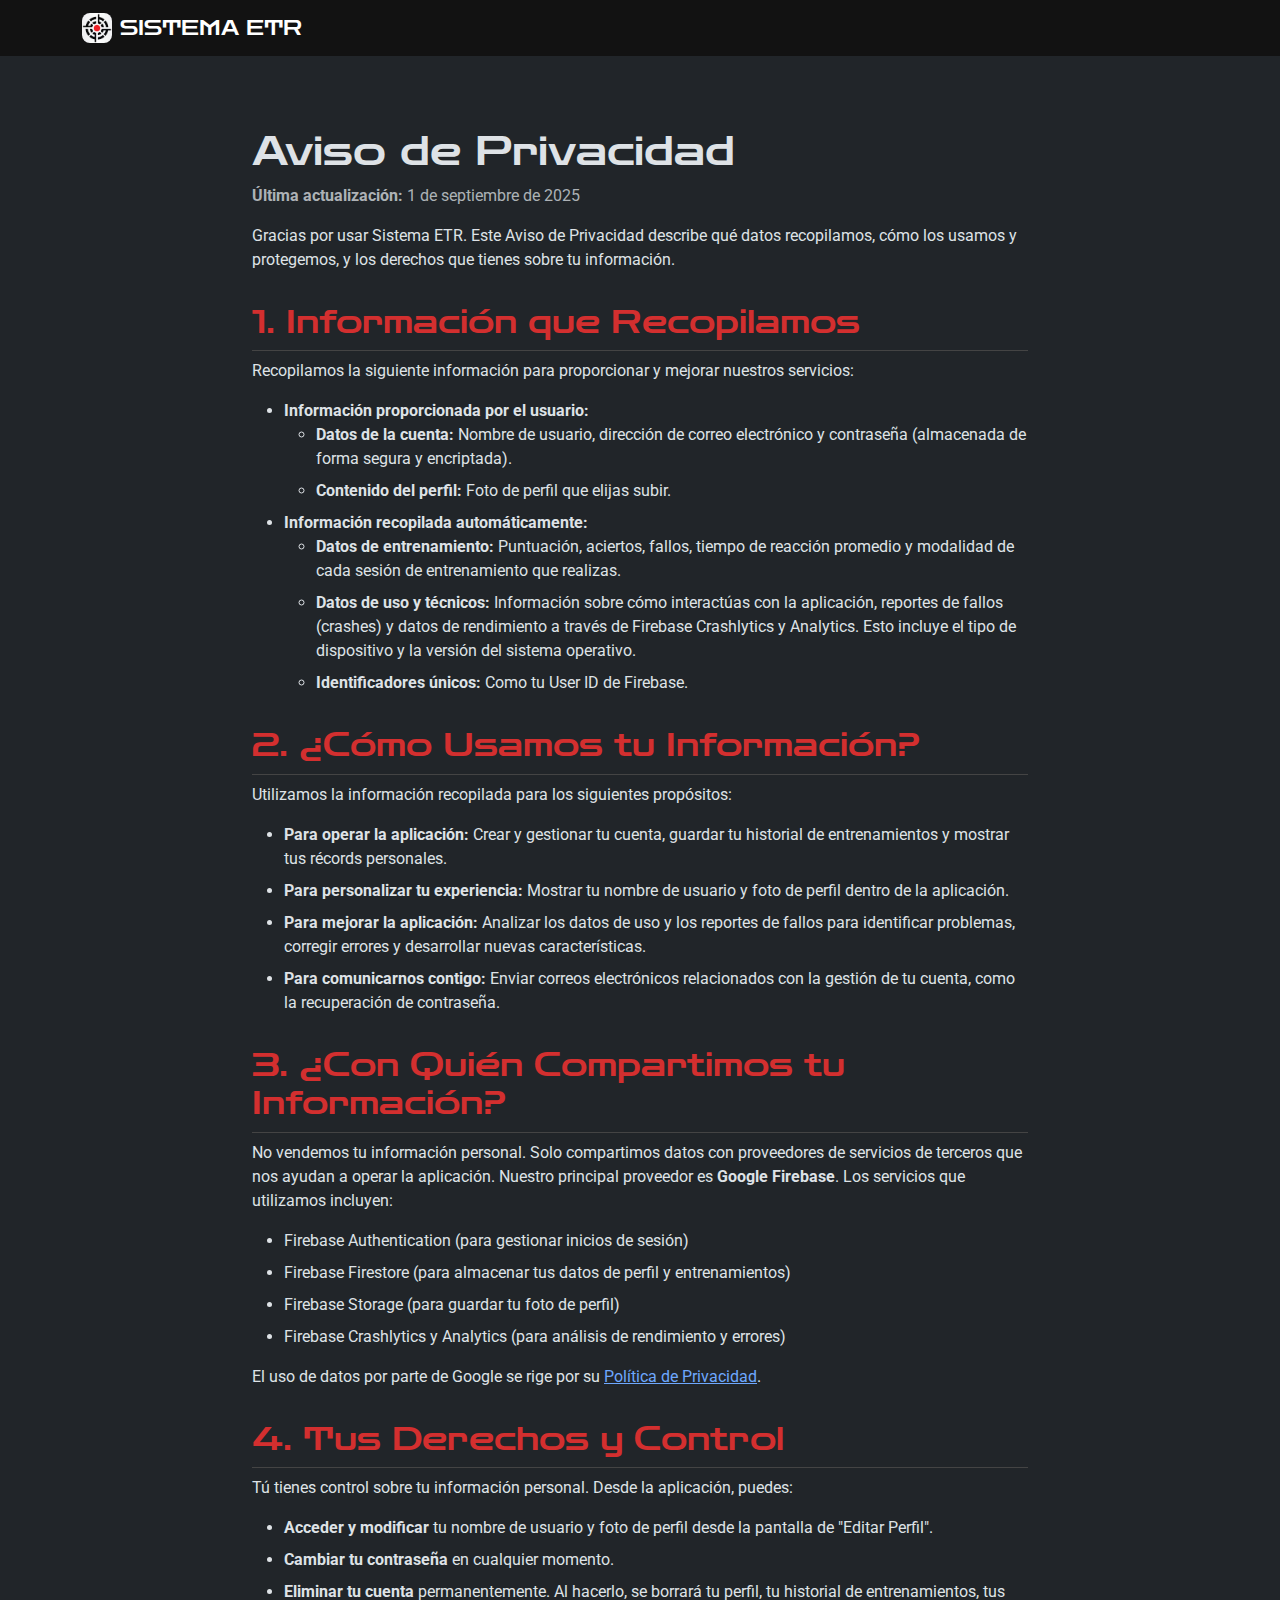
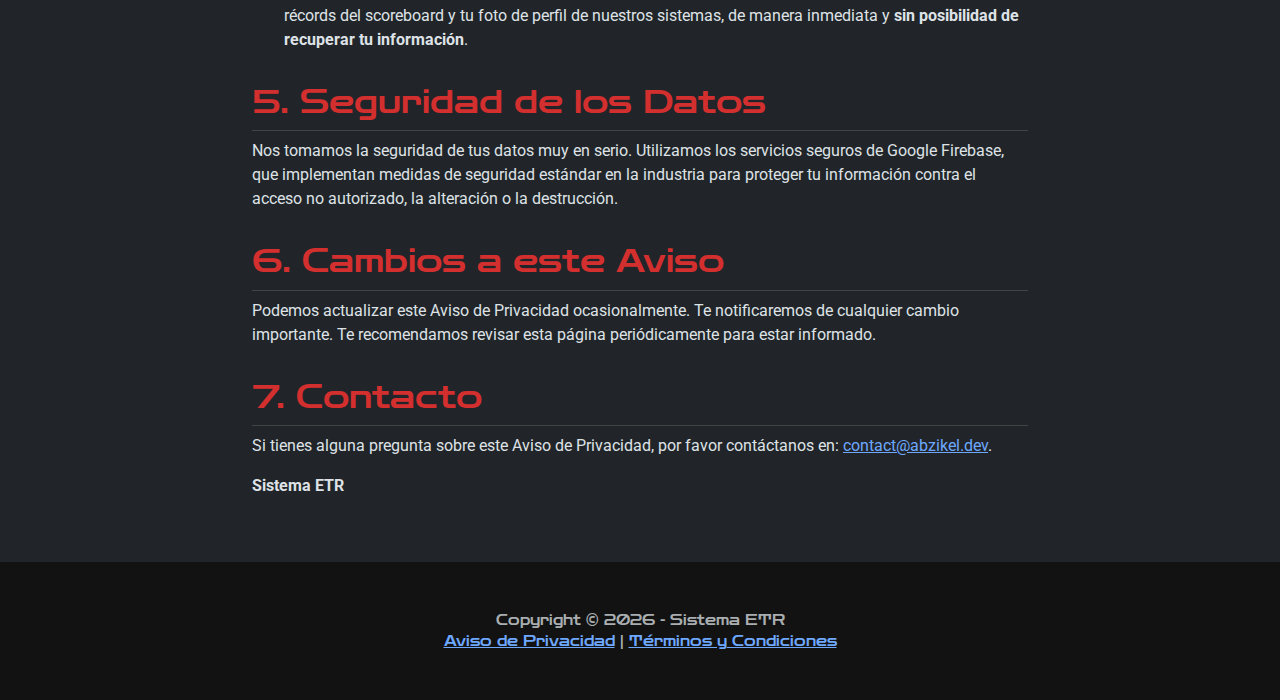
<file: privacy.html>
<!DOCTYPE html>
<html lang="es" data-bs-theme="dark">

<head>
    <meta charset="UTF-8">
    <meta name="viewport" content="width=device-width, initial-scale=1.0">
    <title>Aviso de Privacidad - Sistema ETR</title>
    <link href="https://cdn.jsdelivr.net/npm/bootstrap@5.3.3/dist/css/bootstrap.min.css" rel="stylesheet">
    <link rel="stylesheet" href="assets/css/styles.css">
    <!-- Favicon -->
    <link rel="icon" type="image/png" href="favicon/favicon-96x96.png" sizes="96x96" />
    <link rel="icon" type="image/svg+xml" href="favicon/favicon.svg" />
    <link rel="shortcut icon" href="favicon/favicon.ico" />
    <link rel="apple-touch-icon" sizes="180x180" href="favicon/apple-touch-icon.png" />
    <meta name="apple-mobile-web-app-title" content="Sistema ETR" />
    <link rel="manifest" href="favicon/site.webmanifest" />
    <style>
        body {
            padding-top: 80px;
        }

        .text-page-container {
            max-width: 800px;
            margin: 0 auto;
        }

        .text-page-container h2 {
            color: var(--primary-color);
            margin-top: 2rem;
            border-bottom: 1px solid #444;
            padding-bottom: 0.5rem;
        }

        .text-page-container li {
            margin-bottom: 0.5rem;
        }

        .text-page-container p,
        .text-page-container li {
            font-family: var(--font-body);
        }
    </style>
</head>

<body>

    <nav class="navbar navbar-expand-lg navbar-dark bg-dark fixed-top">
        <div class="container">
            <a class="navbar-brand d-flex align-items-center" href="index.html">
                <img src="assets/images/logo.png" alt="Logo Sistema ETR" width="30" height="30" class="me-2 rounded-3">
                SISTEMA ETR
            </a>
            <a href="index.html" class="btn btn-outline-light d-lg-none">Inicio</a>
        </div>
    </nav>

    <main class="container text-page-container py-5">
        <h1 class="font-heading">Aviso de Privacidad</h1>
        <p class="text-muted"><strong>Última actualización:</strong> 1 de septiembre de 2025</p>

        <p>Gracias por usar Sistema ETR. Este Aviso de Privacidad describe qué datos recopilamos, cómo los usamos y
            protegemos, y los derechos que tienes sobre tu información.</p>

        <h2>1. Información que Recopilamos</h2>
        <p>Recopilamos la siguiente información para proporcionar y mejorar nuestros servicios:</p>
        <ul>
            <li><strong>Información proporcionada por el usuario:</strong>
                <ul>
                    <li><strong>Datos de la cuenta:</strong> Nombre de usuario, dirección de correo electrónico y
                        contraseña (almacenada de forma segura y encriptada).</li>
                    <li><strong>Contenido del perfil:</strong> Foto de perfil que elijas subir.</li>
                </ul>
            </li>
            <li><strong>Información recopilada automáticamente:</strong>
                <ul>
                    <li><strong>Datos de entrenamiento:</strong> Puntuación, aciertos, fallos, tiempo de reacción
                        promedio y modalidad de cada sesión de entrenamiento que realizas.</li>
                    <li><strong>Datos de uso y técnicos:</strong> Información sobre cómo interactúas con la aplicación,
                        reportes de fallos (crashes) y datos de rendimiento a través de Firebase Crashlytics y
                        Analytics. Esto incluye el tipo de dispositivo y la versión del sistema operativo.</li>
                    <li><strong>Identificadores únicos:</strong> Como tu User ID de Firebase.</li>
                </ul>
            </li>
        </ul>

        <h2>2. ¿Cómo Usamos tu Información?</h2>
        <p>Utilizamos la información recopilada para los siguientes propósitos:</p>
        <ul>
            <li><strong>Para operar la aplicación:</strong> Crear y gestionar tu cuenta, guardar tu historial de
                entrenamientos y mostrar tus récords personales.</li>
            <li><strong>Para personalizar tu experiencia:</strong> Mostrar tu nombre de usuario y foto de perfil dentro
                de la aplicación.</li>
            <li><strong>Para mejorar la aplicación:</strong> Analizar los datos de uso y los reportes de fallos para
                identificar problemas, corregir errores y desarrollar nuevas características.</li>
            <li><strong>Para comunicarnos contigo:</strong> Enviar correos electrónicos relacionados con la gestión de
                tu cuenta, como la recuperación de contraseña.</li>
        </ul>

        <h2>3. ¿Con Quién Compartimos tu Información?</h2>
        <p>No vendemos tu información personal. Solo compartimos datos con proveedores de servicios de terceros que nos
            ayudan a operar la aplicación. Nuestro principal proveedor es <b>Google Firebase</b>. Los servicios que
            utilizamos incluyen:</p>
        <ul>
            <li>Firebase Authentication (para gestionar inicios de sesión)</li>
            <li>Firebase Firestore (para almacenar tus datos de perfil y entrenamientos)</li>
            <li>Firebase Storage (para guardar tu foto de perfil)</li>
            <li>Firebase Crashlytics y Analytics (para análisis de rendimiento y errores)</li>
        </ul>
        <p>El uso de datos por parte de Google se rige por su <a
                href="https://firebase.google.com/support/privacy?hl=es-419" target="_blank">Política de Privacidad</a>.
        </p>

        <h2>4. Tus Derechos y Control</h2>
        <p>Tú tienes control sobre tu información personal. Desde la aplicación, puedes:</p>
        <ul>
            <li><strong>Acceder y modificar</strong> tu nombre de usuario y foto de perfil desde la pantalla de "Editar
                Perfil".</li>
            <li><strong>Cambiar tu contraseña</strong> en cualquier momento.</li>
            <li><strong>Eliminar tu cuenta</strong> permanentemente. Al hacerlo, se borrará tu perfil, tu historial de
                entrenamientos, tus récords del scoreboard y tu foto de perfil de nuestros sistemas, de manera inmediata
                y <b>sin posibilidad de recuperar tu información</b>.</li>
        </ul>

        <h2>5. Seguridad de los Datos</h2>
        <p>Nos tomamos la seguridad de tus datos muy en serio. Utilizamos los servicios seguros de Google Firebase, que
            implementan medidas de seguridad estándar en la industria para proteger tu información contra el acceso no
            autorizado, la alteración o la destrucción.</p>

        <h2>6. Cambios a este Aviso</h2>
        <p>Podemos actualizar este Aviso de Privacidad ocasionalmente. Te notificaremos de cualquier cambio importante.
            Te recomendamos revisar esta página periódicamente para estar informado.</p>

        <h2>7. Contacto</h2>
        <p>Si tienes alguna pregunta sobre este Aviso de Privacidad, por favor contáctanos en: <a
                href="mailto:contact@abzikel.dev">contact@abzikel.dev</a>.</p>

        <p><strong>Sistema ETR</strong></p>

    </main>

    <footer class="bg-dark py-5" id="faq">
        <div class="container">
            <div class="small text-center text-muted">Copyright &copy; <span id="copyright-year">2025</span> - Sistema
                ETR
            </div>
            <div class="small text-center text-muted"><a href="privacy.html">Aviso de Privacidad</a> | <a
                    href="terms.html">Términos y Condiciones</a></div>
        </div>
    </footer>

    <script src="https://cdn.jsdelivr.net/npm/bootstrap@5.3.3/dist/js/bootstrap.bundle.min.js"></script>
    <script src="assets/js/scripts.js"></script>

</body>

</html>
</file>
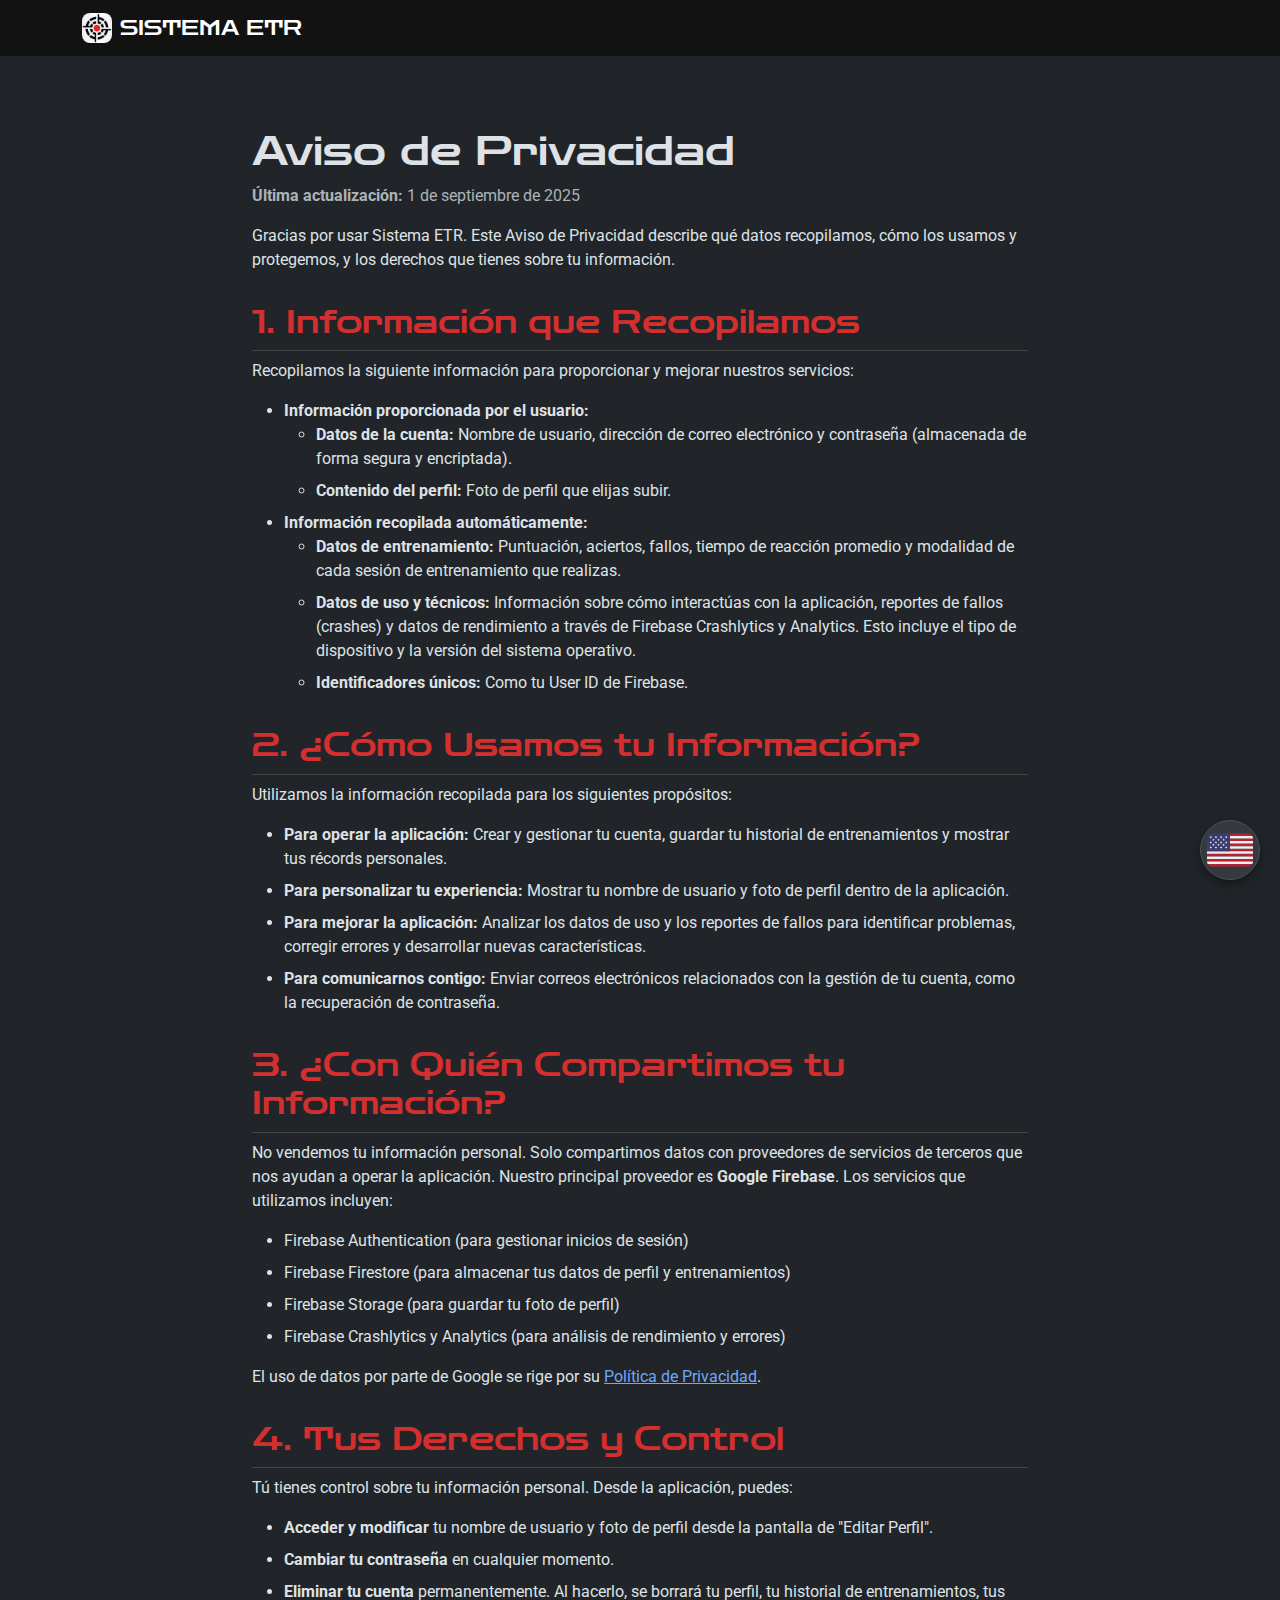
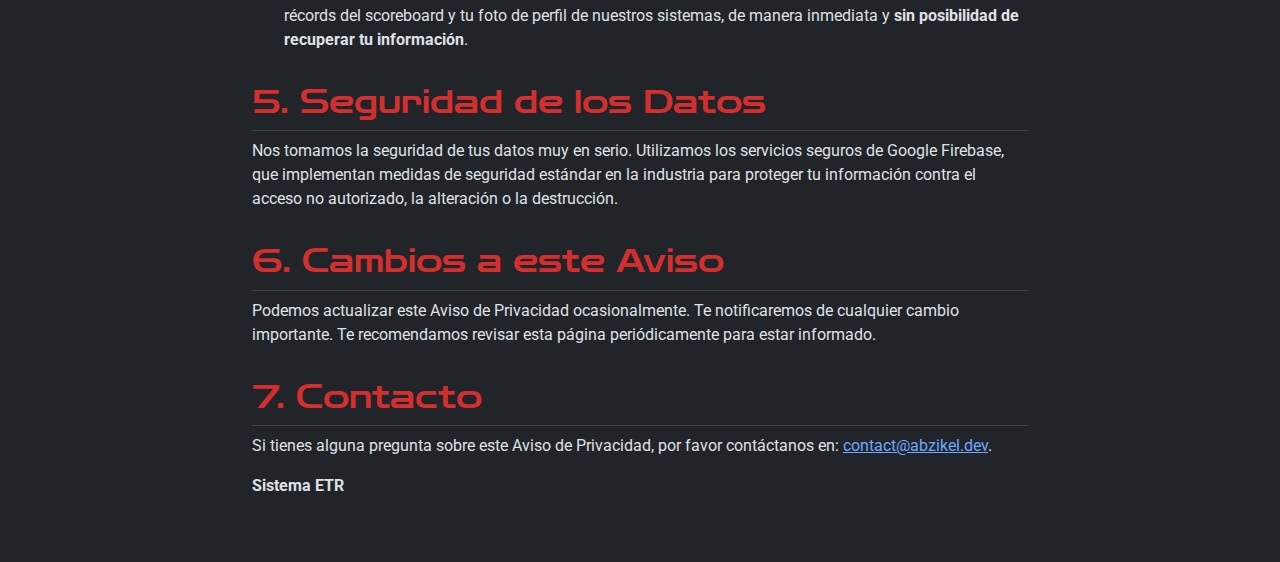
<file: public/privacy.html>
<!DOCTYPE html>
<html lang="es" data-bs-theme="dark">

<head>
    <meta charset="UTF-8">
    <meta name="viewport" content="width=device-width, initial-scale=1.0">
    <title>Aviso de Privacidad - Sistema ETR</title>
    <link href="https://cdn.jsdelivr.net/npm/bootstrap@5.3.3/dist/css/bootstrap.min.css" rel="stylesheet">
    <link rel="stylesheet" href="assets/css/styles.css">
    <link rel="stylesheet" href="assets/css/information.css">
    <!-- Favicon -->
    <link rel="icon" type="image/png" href="favicon/favicon-96x96.png" sizes="96x96" />
    <link rel="icon" type="image/svg+xml" href="favicon/favicon.svg" />
    <link rel="shortcut icon" href="favicon/favicon.ico" />
    <link rel="apple-touch-icon" sizes="180x180" href="favicon/apple-touch-icon.png" />
    <meta name="apple-mobile-web-app-title" content="Sistema ETR" />
    <link rel="manifest" href="favicon/site.webmanifest" />
    <!-- Social preiew -->
    <meta property="og:title" content="Aviso de Privacidad - Sistema ETR" />
    <meta property="og:description"
        content="Consulta cómo Sistema ETR recopila, usa y protege tu información personal." />
    <meta property="og:type" content="website" />
    <meta property="og:url" content="https://www.sistemaetr.com/privacy" />
    <meta property="og:image" content="https://www.sistemaetr.com/assets/images/social-preview.webp" />
    <meta property="og:site_name" content="Sistema ETR" />

    <meta name="twitter:card" content="summary_large_image">
    <meta name="twitter:title" content="Aviso de Privacidad - Sistema ETR">
    <meta name="twitter:description"
        content="Consulta cómo Sistema ETR recopila, usa y protege tu información personal.">
    <meta name="twitter:image" content="https://www.sistemaetr.com/assets/images/social-preview.webp">
</head>

<body>

    <nav class="navbar navbar-expand-lg navbar-dark bg-dark fixed-top">
        <div class="container">
            <a class="navbar-brand d-flex align-items-center" href="index.html">
                <img src="assets/images/logo.webp" alt="Logo Sistema ETR" width="30" height="30" class="me-2 rounded-3">
                SISTEMA ETR
            </a>
            <a href="index.html" class="btn btn-outline-light d-lg-none" id="nav-home-button">Inicio</a>
        </div>
    </nav>

    <main class="container text-page-container py-5">
        <h1 class="font-heading">Aviso de Privacidad</h1>
        <p class="text-muted"><strong>Última actualización:</strong> 1 de septiembre de 2025</p>

        <p>Gracias por usar Sistema ETR. Este Aviso de Privacidad describe qué datos recopilamos, cómo los usamos y
            protegemos, y los derechos que tienes sobre tu información.</p>

        <h2>1. Información que Recopilamos</h2>
        <p>Recopilamos la siguiente información para proporcionar y mejorar nuestros servicios:</p>
        <ul>
            <li><strong>Información proporcionada por el usuario:</strong>
                <ul>
                    <li><strong>Datos de la cuenta:</strong> Nombre de usuario, dirección de correo electrónico y
                        contraseña (almacenada de forma segura y encriptada).</li>
                    <li><strong>Contenido del perfil:</strong> Foto de perfil que elijas subir.</li>
                </ul>
            </li>
            <li><strong>Información recopilada automáticamente:</strong>
                <ul>
                    <li><strong>Datos de entrenamiento:</strong> Puntuación, aciertos, fallos, tiempo de reacción
                        promedio y modalidad de cada sesión de entrenamiento que realizas.</li>
                    <li><strong>Datos de uso y técnicos:</strong> Información sobre cómo interactúas con la
                        aplicación,
                        reportes de fallos (crashes) y datos de rendimiento a través de Firebase Crashlytics y
                        Analytics. Esto incluye el tipo de dispositivo y la versión del sistema operativo.</li>
                    <li><strong>Identificadores únicos:</strong> Como tu User ID de Firebase.</li>
                </ul>
            </li>
        </ul>

        <h2>2. ¿Cómo Usamos tu Información?</h2>
        <p>Utilizamos la información recopilada para los siguientes propósitos:</p>
        <ul>
            <li><strong>Para operar la aplicación:</strong> Crear y gestionar tu cuenta, guardar tu historial de
                entrenamientos y mostrar tus récords personales.</li>
            <li><strong>Para personalizar tu experiencia:</strong> Mostrar tu nombre de usuario y foto de perfil
                dentro
                de la aplicación.</li>
            <li><strong>Para mejorar la aplicación:</strong> Analizar los datos de uso y los reportes de fallos para
                identificar problemas, corregir errores y desarrollar nuevas características.</li>
            <li><strong>Para comunicarnos contigo:</strong> Enviar correos electrónicos relacionados con la gestión
                de
                tu cuenta, como la recuperación de contraseña.</li>
        </ul>

        <h2>3. ¿Con Quién Compartimos tu Información?</h2>
        <p>No vendemos tu información personal. Solo compartimos datos con proveedores de servicios de terceros que
            nos
            ayudan a operar la aplicación. Nuestro principal proveedor es <b>Google Firebase</b>. Los servicios que
            utilizamos incluyen:</p>
        <ul>
            <li>Firebase Authentication (para gestionar inicios de sesión)</li>
            <li>Firebase Firestore (para almacenar tus datos de perfil y entrenamientos)</li>
            <li>Firebase Storage (para guardar tu foto de perfil)</li>
            <li>Firebase Crashlytics y Analytics (para análisis de rendimiento y errores)</li>
        </ul>
        <p>El uso de datos por parte de Google se rige por su <a
                href="https://firebase.google.com/support/privacy?hl=es-419" target="_blank">Política de
                Privacidad</a>.
        </p>

        <h2>4. Tus Derechos y Control</h2>
        <p>Tú tienes control sobre tu información personal. Desde la aplicación, puedes:</p>
        <ul>
            <li><strong>Acceder y modificar</strong> tu nombre de usuario y foto de perfil desde la pantalla de
                "Editar
                Perfil".</li>
            <li><strong>Cambiar tu contraseña</strong> en cualquier momento.</li>
            <li><strong>Eliminar tu cuenta</strong> permanentemente. Al hacerlo, se borrará tu perfil, tu historial
                de
                entrenamientos, tus récords del scoreboard y tu foto de perfil de nuestros sistemas, de manera
                inmediata
                y <b>sin posibilidad de recuperar tu información</b>.</li>
        </ul>

        <h2>5. Seguridad de los Datos</h2>
        <p>Nos tomamos la seguridad de tus datos muy en serio. Utilizamos los servicios seguros de Google Firebase,
            que
            implementan medidas de seguridad estándar en la industria para proteger tu información contra el acceso
            no
            autorizado, la alteración o la destrucción.</p>

        <h2>6. Cambios a este Aviso</h2>
        <p>Podemos actualizar este Aviso de Privacidad ocasionalmente. Te notificaremos de cualquier cambio
            importante.
            Te recomendamos revisar esta página periódicamente para estar informado.</p>

        <h2>7. Contacto</h2>
        <p>Si tienes alguna pregunta sobre este Aviso de Privacidad, por favor contáctanos en: <a
                href="mailto:contact@abzikel.dev">contact@abzikel.dev</a>.</p>

        <p><strong>Sistema ETR</strong></p>

    </main>

    <a id="language-switcher" href="en/privacy.html" class="btn rounded-circle p-0" title="Cambiar a Inglés">
        <img id="language-flag" src="assets/images/ic_flag_usa.svg" alt="Cambiar a Inglés">
    </a>

    <div id="footer-placeholder"></div>

    <script src="https://cdn.jsdelivr.net/npm/bootstrap@5.3.3/dist/js/bootstrap.bundle.min.js"></script>
    <script src="assets/js/scripts.js"></script>

</body>

</html>
</file>
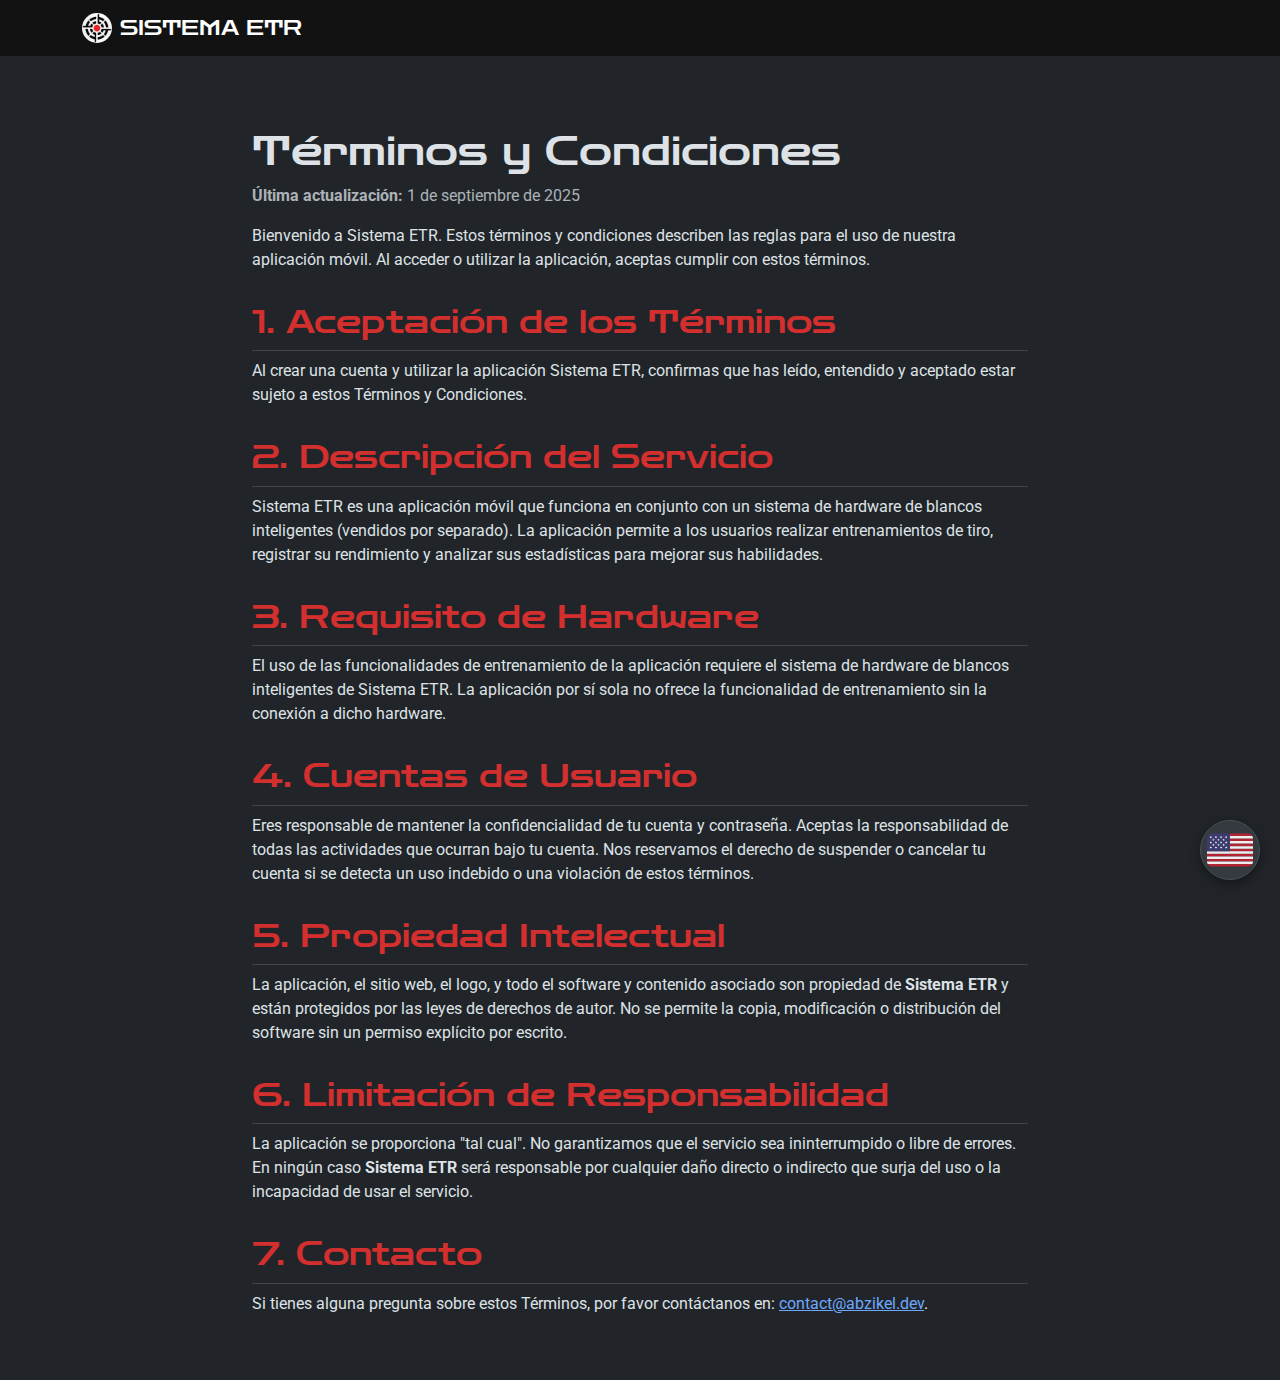
<file: public/terms.html>
<!DOCTYPE html>
<html lang="es" data-bs-theme="dark">

<head>
    <meta charset="UTF-8">
    <meta name="viewport" content="width=device-width, initial-scale=1.0">
    <title>Términos y Condiciones - Sistema ETR</title>
    <link href="https://cdn.jsdelivr.net/npm/bootstrap@5.3.3/dist/css/bootstrap.min.css" rel="stylesheet">
    <link rel="stylesheet" href="assets/css/styles.css">
    <link rel="stylesheet" href="assets/css/information.css">
    <!-- Favicon -->
    <link rel="icon" type="image/png" href="favicon/favicon-96x96.png" sizes="96x96" />
    <link rel="icon" type="image/svg+xml" href="favicon/favicon.svg" />
    <link rel="shortcut icon" href="favicon/favicon.ico" />
    <link rel="apple-touch-icon" sizes="180x180" href="favicon/apple-touch-icon.png" />
    <meta name="apple-mobile-web-app-title" content="Sistema ETR" />
    <link rel="manifest" href="favicon/site.webmanifest" />
    <!-- Social preiew -->
    <meta property="og:title" content="Términos y Condiciones - Sistema ETR" />
    <meta property="og:description" content="Consulta los Términos y Condiciones del Sistema ETR." />
    <meta property="og:type" content="website" />
    <meta property="og:url" content="https://www.sistemaetr.com/terms" />
    <meta property="og:image" content="https://www.sistemaetr.com/assets/images/social-preview.webp" />
    <meta property="og:site_name" content="Sistema ETR" />

    <meta name="twitter:card" content="summary_large_image">
    <meta name="twitter:title" content="Términos y Condiciones - Sistema ETR">
    <meta name="twitter:description" content="Consulta los Términos y Condiciones del Sistema ETR.">
    <meta name="twitter:image" content="https://www.sistemaetr.com/assets/images/social-preview.webp">
</head>

<body>

    <nav class="navbar navbar-expand-lg navbar-dark bg-dark fixed-top">
        <div class="container">
            <a class="navbar-brand d-flex align-items-center" href="index.html">
                <img src="assets/images/logo.webp" alt="Logo Sistema ETR" width="30" height="30"
                    class="me-2 rounded-circle">
                SISTEMA ETR
            </a>
            <a href="index.html" class="btn btn-outline-light d-lg-none" id="nav-home-button">Inicio</a>
        </div>
    </nav>

    <main class="container text-page-container py-5">
        <h1 class="font-heading">Términos y Condiciones</h1>
        <p class="text-muted"><strong>Última actualización:</strong> 1 de septiembre de 2025</p>

        <p>Bienvenido a Sistema ETR. Estos términos y condiciones describen las reglas para el uso de nuestra
            aplicación móvil. Al acceder o utilizar la aplicación, aceptas cumplir con estos términos.</p>

        <h2>1. Aceptación de los Términos</h2>
        <p>Al crear una cuenta y utilizar la aplicación Sistema ETR, confirmas que has leído, entendido y aceptado
            estar sujeto a estos Términos y Condiciones.</p>

        <h2>2. Descripción del Servicio</h2>
        <p>Sistema ETR es una aplicación móvil que funciona en conjunto con un sistema de hardware de blancos
            inteligentes (vendidos por separado). La aplicación permite a los usuarios realizar entrenamientos de
            tiro, registrar su rendimiento y analizar sus estadísticas para mejorar sus habilidades.</p>

        <h2>3. Requisito de Hardware</h2>
        <p>El uso de las funcionalidades de entrenamiento de la aplicación requiere el sistema de hardware de
            blancos inteligentes de Sistema ETR. La aplicación por sí sola no ofrece la funcionalidad de
            entrenamiento sin la conexión a dicho hardware.</p>

        <h2>4. Cuentas de Usuario</h2>
        <p>Eres responsable de mantener la confidencialidad de tu cuenta y contraseña. Aceptas la responsabilidad de
            todas las actividades que ocurran bajo tu cuenta. Nos reservamos el derecho de suspender o cancelar tu
            cuenta si se detecta un uso indebido o una violación de estos términos.</p>

        <h2>5. Propiedad Intelectual</h2>
        <p>La aplicación, el sitio web, el logo, y todo el software y contenido asociado son propiedad de <b>Sistema
                ETR</b> y
            están protegidos por las leyes de derechos de autor. No se permite la
            copia, modificación o distribución del software sin un permiso explícito por escrito.</p>

        <h2>6. Limitación de Responsabilidad</h2>
        <p>La aplicación se proporciona "tal cual". No garantizamos que el servicio sea ininterrumpido o libre de
            errores. En ningún caso <b>Sistema ETR</b> será responsable por cualquier daño
            directo o indirecto que surja del uso o la incapacidad de usar el servicio.</p>

        <h2>7. Contacto</h2>
        <p>Si tienes alguna pregunta sobre estos Términos, por favor contáctanos en: <a
                href="mailto:contact@abzikel.dev">contact@abzikel.dev</a>.</p>
    </main>

    <a id="language-switcher" href="en/terms.html" class="btn rounded-circle p-0" title="Cambiar a Inglés">
        <img id="language-flag" src="assets/images/ic_flag_usa.svg" alt="Cambiar a Inglés">
    </a>

    <div id="footer-placeholder"></div>

    <script src="https://cdn.jsdelivr.net/npm/bootstrap@5.3.3/dist/js/bootstrap.bundle.min.js"></script>
    <script src="assets/js/scripts.js"></script>

</body>

</html>
</file>
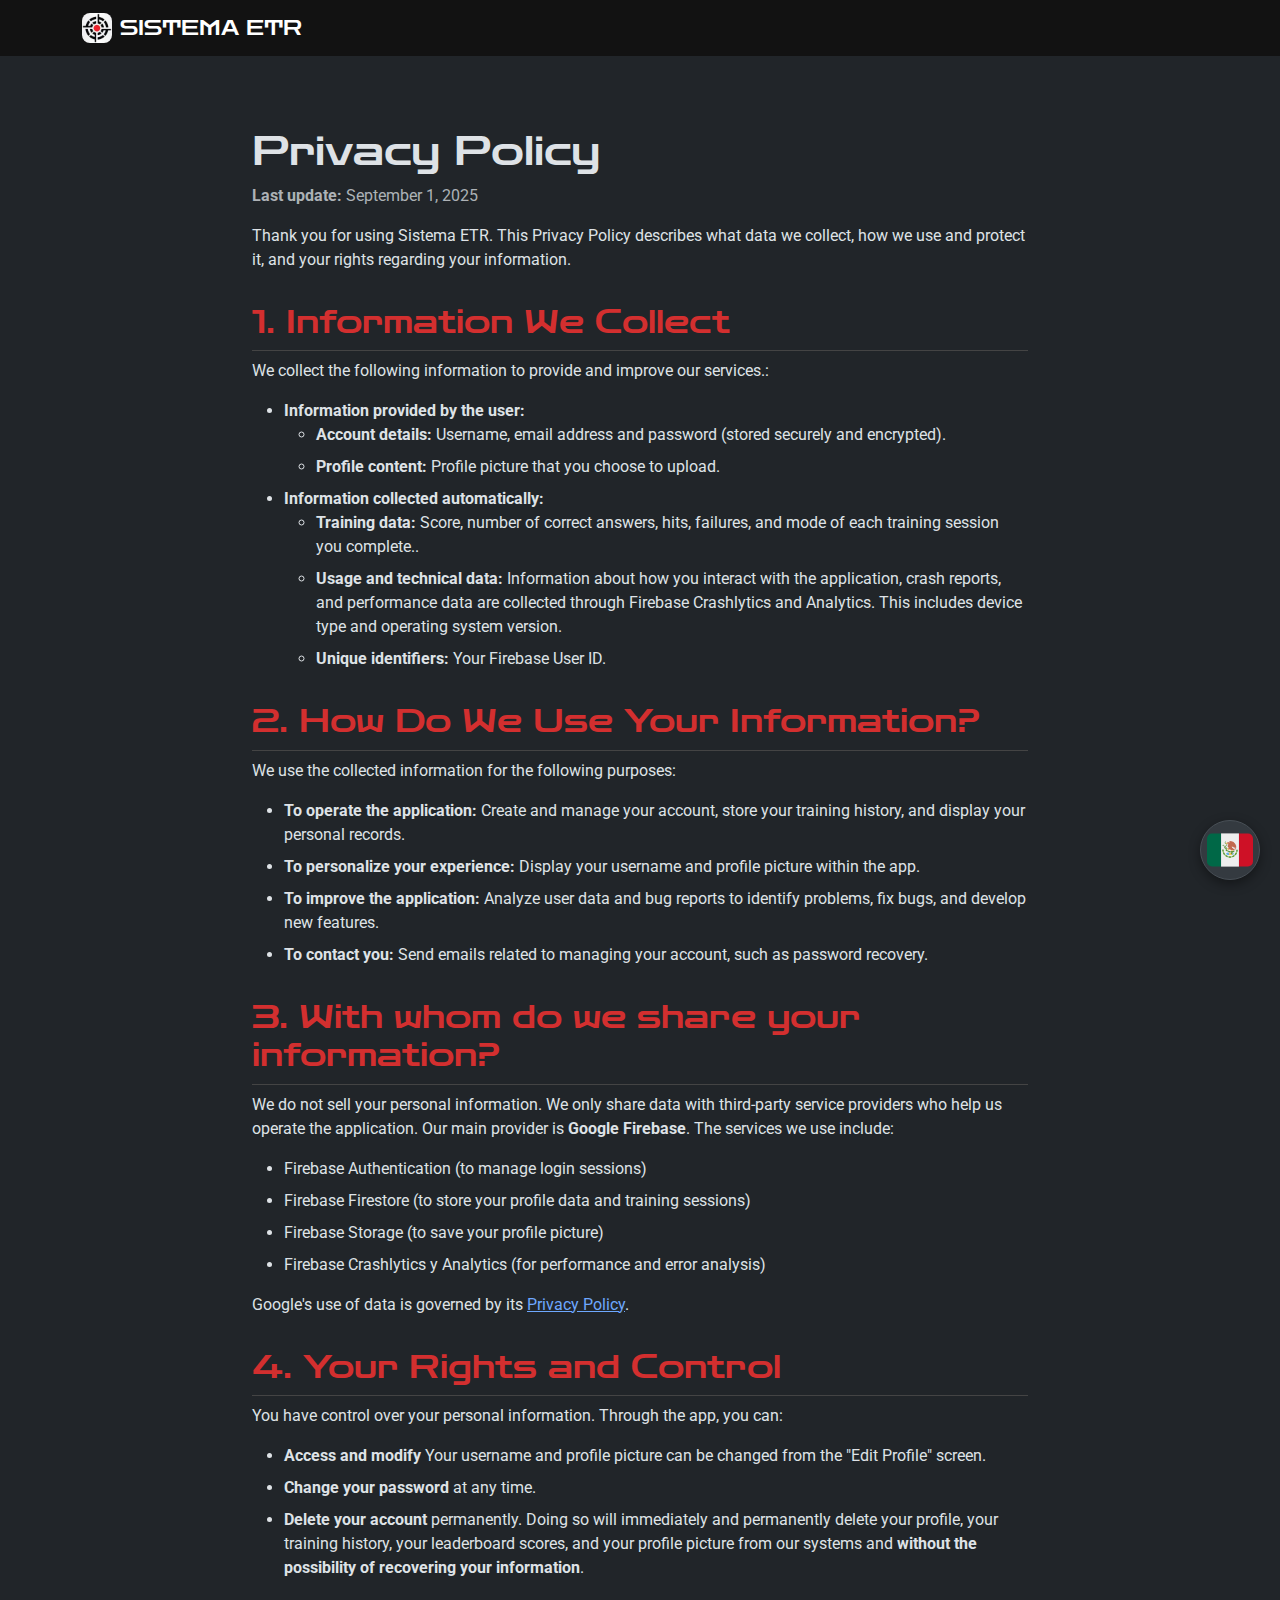
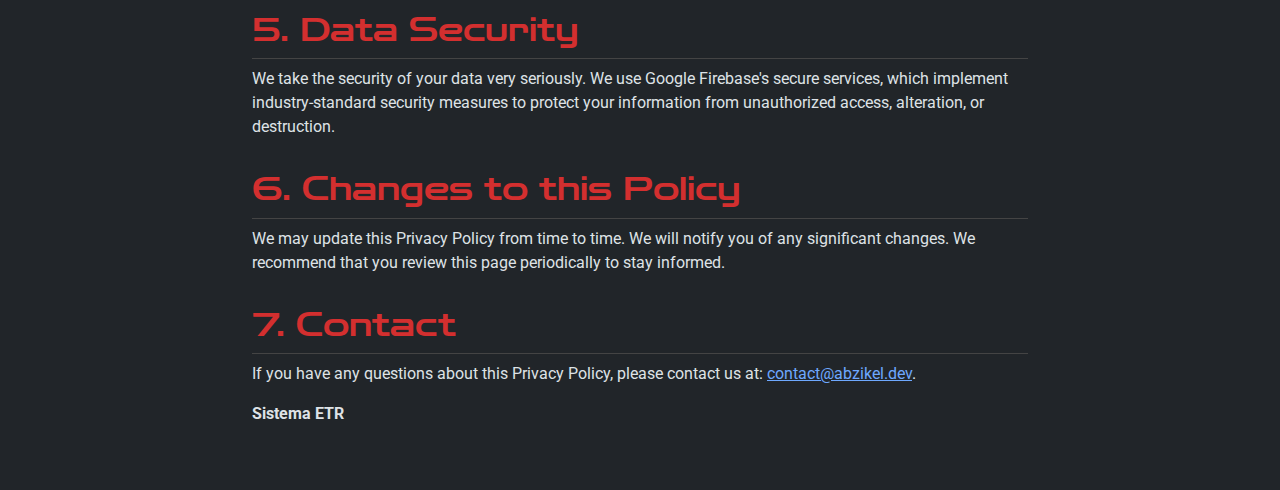
<file: public/en/privacy.html>
<!DOCTYPE html>
<html lang="en" data-bs-theme="dark">

<head>
    <meta charset="UTF-8">
    <meta name="viewport" content="width=device-width, initial-scale=1.0">
    <title>Privacy Policy - Sistema ETR</title>
    <link href="https://cdn.jsdelivr.net/npm/bootstrap@5.3.3/dist/css/bootstrap.min.css" rel="stylesheet">
    <link rel="stylesheet" href="../assets/css/styles.css">
    <link rel="stylesheet" href="../assets/css/information.css">
    <!-- Favicon -->
    <link rel="icon" type="image/png" href="../favicon/favicon-96x96.png" sizes="96x96" />
    <link rel="icon" type="image/svg+xml" href="../favicon/favicon.svg" />
    <link rel="shortcut icon" href="../favicon/favicon.ico" />
    <link rel="apple-touch-icon" sizes="180x180" href="../favicon/apple-touch-icon.png" />
    <meta name="apple-mobile-web-app-title" content="Sistema ETR" />
    <link rel="manifest" href="../favicon/site.webmanifest" />
    <!-- Social preiew -->
    <meta property="og:title" content="Privacy Policy - Sistema ETR" />
    <meta property="og:description"
        content="See how Sistema ETR collects, uses, and protects your personal information." />
    <meta property="og:type" content="website" />
    <meta property="og:url" content="https://www.sistemaetr.com/en/privacy" />
    <meta property="og:image" content="https://www.sistemaetr.com/assets/images/social-preview.webp" />
    <meta property="og:site_name" content="Sistema ETR" />

    <meta name="twitter:card" content="summary_large_image">
    <meta name="twitter:title" content="Privacy Policy - Sistema ETR">
    <meta name="twitter:description"
        content="See how Sistema ETR collects, uses, and protects your personal information.">
    <meta name="twitter:image" content="https://www.sistemaetr.com/assets/images/social-preview.webp">
</head>

<body>

    <nav class="navbar navbar-expand-lg navbar-dark bg-dark fixed-top">
        <div class="container">
            <a class="navbar-brand d-flex align-items-center" href="index.html">
                <img src="../assets/images/logo.webp" alt="Logo Sistema ETR" width="30" height="30"
                    class="me-2 rounded-3">
                SISTEMA ETR
            </a>
            <a href="index.html" class="btn btn-outline-light d-lg-none">Home</a>
        </div>
    </nav>

    <main class="container text-page-container py-5">
        <h1 class="font-heading">Privacy Policy</h1>
        <p class="text-muted"><strong>Last update:</strong> September 1, 2025</p>

        <p>Thank you for using Sistema ETR. This Privacy Policy describes what data we collect, how we use and
            protect it, and your rights regarding your information.</p>

        <h2>1. Information We Collect</h2>
        <p>We collect the following information to provide and improve our services.:</p>
        <ul>
            <li><strong>Information provided by the user:</strong>
                <ul>
                    <li><strong>Account details:</strong> Username, email address and
                        password (stored securely and encrypted).</li>
                    <li><strong>Profile content:</strong> Profile picture that you choose to upload.</li>
                </ul>
            </li>
            <li><strong>Information collected automatically:</strong>
                <ul>
                    <li><strong>Training data:</strong> Score, number of correct answers, hits, failures, and mode
                        of each training session you complete..</li>
                    <li><strong>Usage and technical data:</strong> Information about how you interact with the
                        application, crash reports, and performance data are collected through Firebase Crashlytics
                        and Analytics. This includes device type and operating system version.</li>
                    <li><strong>Unique identifiers:</strong> Your Firebase User ID.</li>
                </ul>
            </li>
        </ul>

        <h2>2. How Do We Use Your Information?</h2>
        <p>We use the collected information for the following purposes:</p>
        <ul>
            <li><strong>To operate the application:</strong> Create and manage your account, store your training
                history, and display your personal records.</li>
            <li><strong>To personalize your experience:</strong> Display your username and profile picture within
                the app.</li>
            <li><strong>To improve the application:</strong> Analyze user data and bug reports to identify problems,
                fix bugs, and develop new features.</li>
            <li><strong>To contact you:</strong> Send emails related to managing your account, such as password
                recovery.</li>
        </ul>

        <h2>3. With whom do we share your information?</h2>
        <p>We do not sell your personal information. We only share data with third-party service providers who help
            us operate the application. Our main provider is <b>Google Firebase</b>. The services we use include:
        </p>
        <ul>
            <li>Firebase Authentication (to manage login sessions)</li>
            <li>Firebase Firestore (to store your profile data and training sessions)</li>
            <li>Firebase Storage (to save your profile picture)</li>
            <li>Firebase Crashlytics y Analytics (for performance and error analysis)</li>
        </ul>
        <p>Google's use of data is governed by its <a href="https://firebase.google.com/support/privacy"
                target="_blank">Privacy Policy</a>.
        </p>

        <h2>4. Your Rights and Control</h2>
        <p>You have control over your personal information. Through the app, you can:</p>
        <ul>
            <li><strong>Access and modify</strong> Your username and profile picture can be changed from the "Edit
                Profile" screen.</li>
            <li><strong>Change your password</strong> at any time.</li>
            <li><strong>Delete your account</strong> permanently. Doing so will immediately and permanently delete
                your profile, your training history, your leaderboard scores, and your profile picture from our
                systems and <b>without the possibility of recovering your information</b>.</li>
        </ul>

        <h2>5. Data Security</h2>
        <p>We take the security of your data very seriously. We use Google Firebase's secure services, which
            implement industry-standard security measures to protect your information from unauthorized access,
            alteration, or destruction.</p>

        <h2>6. Changes to this Policy</h2>
        <p>We may update this Privacy Policy from time to time. We will notify you of any significant changes. We
            recommend that you review this page periodically to stay informed.</p>

        <h2>7. Contact</h2>
        <p>If you have any questions about this Privacy Policy, please contact us at: <a
                href="mailto:contact@abzikel.dev">contact@abzikel.dev</a>.</p>

        <p><strong>Sistema ETR</strong></p>

    </main>

    <a id="language-switcher" href="../privacy.html" class="btn rounded-circle p-0" title="Switch to Spanish">
        <img id="language-flag" src="../assets/images/ic_flag_mexico.svg" alt="Switch to Spanish">
    </a>

    <div id="footer-placeholder"></div>

    <script src="https://cdn.jsdelivr.net/npm/bootstrap@5.3.3/dist/js/bootstrap.bundle.min.js"></script>
    <script src="../assets/js/scripts.js"></script>

</body>

</html>
</file>
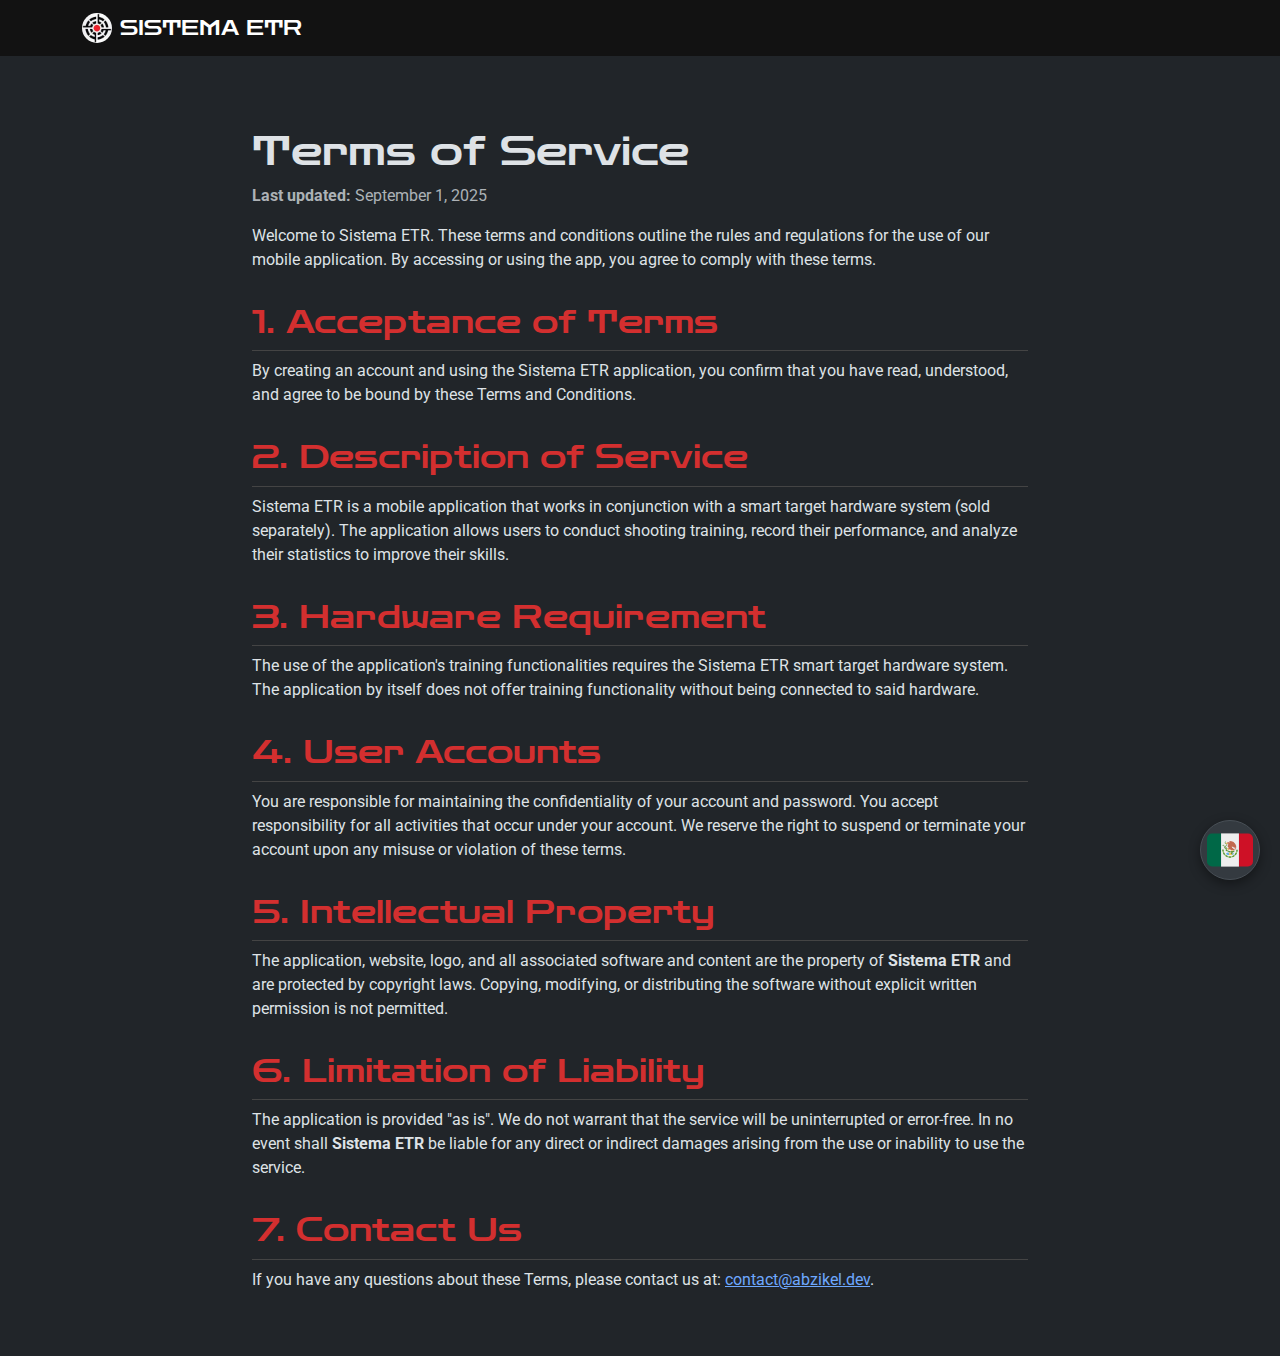
<file: public/en/terms.html>
<!DOCTYPE html>
<html lang="en" data-bs-theme="dark">

<head>
    <meta charset="UTF-8">
    <meta name="viewport" content="width=device-width, initial-scale=1.0">
    <title>Terms of Service - Sistema ETR</title>
    <link href="https://cdn.jsdelivr.net/npm/bootstrap@5.3.3/dist/css/bootstrap.min.css" rel="stylesheet">
    <link rel="stylesheet" href="../assets/css/styles.css">
    <link rel="stylesheet" href="../assets/css/information.css">
    <!-- Favicon -->
    <link rel="icon" type="image/png" href="../favicon/favicon-96x96.png" sizes="96x96" />
    <link rel="icon" type="image/svg+xml" href="../favicon/favicon.svg" />
    <link rel="shortcut icon" href="../favicon/favicon.ico" />
    <link rel="apple-touch-icon" sizes="180x180" href="../favicon/apple-touch-icon.png" />
    <meta name="apple-mobile-web-app-title" content="Sistema ETR" />
    <link rel="manifest" href="../favicon/site.webmanifest" />
    <!-- Social preiew -->
    <meta property="og:title" content="Terms of Service - Sistema ETR" />
    <meta property="og:description" content="Review the ETR System Terms and Conditions." />
    <meta property="og:type" content="website" />
    <meta property="og:url" content="https://www.sistemaetr.com/en/terms" />
    <meta property="og:image" content="https://www.sistemaetr.com/assets/images/social-preview.webp" />
    <meta property="og:site_name" content="Sistema ETR" />

    <meta name="twitter:card" content="summary_large_image">
    <meta name="twitter:title" content="Terms of Service - Sistema ETR">
    <meta name="twitter:description" content="Review the ETR System Terms and Conditions.">
    <meta name="twitter:image" content="https://www.sistemaetr.com/assets/images/social-preview.webp">
</head>

<body>

    <nav class="navbar navbar-expand-lg navbar-dark bg-dark fixed-top">
        <div class="container">
            <a class="navbar-brand d-flex align-items-center" href="index.html">
                <img src="../assets/images/logo.webp" alt="Logo Sistema ETR" width="30" height="30"
                    class="me-2 rounded-circle">
                SISTEMA ETR
            </a>
            <a href="index.html" class="btn btn-outline-light d-lg-none" id="nav-home-button">Home</a>
        </div>
    </nav>

    <main class="container text-page-container py-5">
        <h1 class="font-heading">Terms of Service</h1>
        <p class="text-muted"><strong>Last updated:</strong> September 1, 2025</p>

        <p>Welcome to Sistema ETR. These terms and conditions outline the rules and regulations for the use of our
            mobile application. By accessing or using the app, you agree to comply with these terms.</p>

        <h2>1. Acceptance of Terms</h2>
        <p>By creating an account and using the Sistema ETR application, you confirm that you have read, understood,
            and agree to be bound by these Terms and Conditions.</p>

        <h2>2. Description of Service</h2>
        <p>Sistema ETR is a mobile application that works in conjunction with a smart target hardware system (sold
            separately). The application allows users to conduct shooting training, record their performance, and
            analyze their statistics to improve their skills.</p>

        <h2>3. Hardware Requirement</h2>
        <p>The use of the application's training functionalities requires the Sistema ETR smart target hardware
            system. The application by itself does not offer training functionality without being connected to said
            hardware.</p>

        <h2>4. User Accounts</h2>
        <p>You are responsible for maintaining the confidentiality of your account and password. You accept
            responsibility for all activities that occur under your account. We reserve the right to suspend or
            terminate your account upon any misuse or violation of these terms.</p>

        <h2>5. Intellectual Property</h2>
        <p>The application, website, logo, and all associated software and content are the property of
            <b>Sistema
                ETR</b> and are protected by copyright laws. Copying, modifying, or distributing
            the software without explicit written permission is not permitted.
        </p>

        <h2>6. Limitation of Liability</h2>
        <p>The application is provided "as is". We do not warrant that the service will be uninterrupted or
            error-free. In no event shall <b>Sistema
                ETR</b> be liable for any direct or indirect damages
            arising from the use or inability to use the service.</p>

        <h2>7. Contact Us</h2>
        <p>If you have any questions about these Terms, please contact us at: <a
                href="mailto:contact@abzikel.dev">contact@abzikel.dev</a>.</p>
    </main>

    <a id="language-switcher" href="../terms.html" class="btn rounded-circle p-0" title="Switch to Spanish">
        <img id="language-flag" src="../assets/images/ic_flag_mexico.svg" alt="Switch to Spanish">
    </a>

    <div id="footer-placeholder"></div>

    <script src="https://cdn.jsdelivr.net/npm/bootstrap@5.3.3/dist/js/bootstrap.bundle.min.js"></script>
    <script src="../assets/js/scripts.js"></script>

</body>

</html>
</file>
<file: assets/css/styles.css>
/* --- Importación de las fuentes desde Google Fonts (Método Recomendado) --- */
@import url('https://fonts.googleapis.com/css2?family=Roboto:wght@400;500&family=Zen+Dots&display=swap');

/* --- Paleta de colores y variables para fácil mantenimiento --- */
:root {
    --bs-dark: #121212;
    --bs-dark-rgb: 18, 18, 18;
    --primary-color: #D32F2F;
    /* Rojo ETR */
    --font-heading: 'Zen Dots', sans-serif;
    --font-body: 'Roboto', sans-serif;
}

/* --- Estilos Generales --- */
body {
    /* Ahora toda la página usa Zen Dots */
    font-family: var(--font-heading);
}

.page-section {
    padding: 8rem 0;
}

/* --- Estilo de la Sección Principal (Hero) --- */
.hero-section {
    padding-top: 10rem;
    padding-bottom: 10rem;
    background-color: #212529;
    background-image: linear-gradient(to bottom, rgba(0, 0, 0, 0.7), rgba(0, 0, 0, 0.9)), url('/assets/images/hero.png');
    background-position: center;
    background-repeat: no-repeat;
    background-attachment: scroll;
    background-size: cover;
}

.hero-section h1 {
    font-size: 2.5rem;
}

/* Media query para hacer el título más grande en pantallas de escritorio */
@media (min-width: 992px) {
    .hero-section h1 {
        font-size: 4.5rem;
    }
}

/* --- Estilos para los divisores, botones y el badge de Google Play --- */
.divider {
    height: 0.2rem;
    max-width: 3.25rem;
    margin: 1.5rem auto;
    background: var(--primary-color);
    opacity: 1;
}

.btn-primary {
    background-color: var(--primary-color) !important;
    border-color: var(--primary-color) !important;
}

.btn-xl {
    padding: 1.25rem 2.25rem;
    font-size: 0.85rem;
    font-weight: 700;
    text-transform: uppercase;
    border: none;
    border-radius: 10rem;
}

.google-play-badge {
    height: 80px;
    /* Ajusta el tamaño del badge de Google Play */
    transition: transform 0.2s ease-in-out;
}

.google-play-badge:hover {
    transform: scale(1.05);
    /* Efecto sutil al pasar el cursor */
}

/* --- Estilos para los iconos de la sección de características --- */
.text-primary {
    color: var(--primary-color) !important;
}

.fs-1 {
    font-size: 3rem !important;
}

/* --- Estilos para el botón flotante del idioma --- */
#language-switcher {
    position: fixed;
    bottom: 20px;
    right: 20px;
    width: 60px;
    height: 60px;
    z-index: 1050;
    border: 1px solid #495057; /* Borde sutil para que no se pierda */
    padding: 0;
    box-shadow: 0 4px 12px rgba(0, 0, 0, 0.4);
    transition: transform 0.2s ease-in-out;
    background-color: #343a40; /* <-- Color oscuro, como la navbar */
}

#language-switcher:hover {
    transform: scale(1.1);
}

#language-switcher img {
    width: 100%;
    height: 100%;
    object-fit: contain;
    padding: 6px;
}
</file>
<file: public/assets/css/styles.css>
/* --- Importación de las fuentes desde Google Fonts (Método Recomendado) --- */
@import url('https://fonts.googleapis.com/css2?family=Roboto:wght@400;500&family=Zen+Dots&display=swap');

/* --- Paleta de colores y variables para fácil mantenimiento --- */
:root {
    --bs-dark: #121212;
    --bs-dark-rgb: 18, 18, 18;
    --primary-color: #D32F2F;
    /* Rojo ETR */
    --font-heading: 'Zen Dots', sans-serif;
    --font-body: 'Roboto', sans-serif;
}

/* --- Estilos Generales --- */
body {
    /* Ahora toda la página usa Zen Dots */
    font-family: var(--font-heading);
}

.page-section {
    padding: 8rem 0;
}

/* --- Estilo de la Sección Principal (Hero) --- */
.hero-section {
    padding-top: 10rem;
    padding-bottom: 10rem;
    background-color: #212529;
    background-image: linear-gradient(to bottom, rgba(0, 0, 0, 0.7), rgba(0, 0, 0, 0.9)), url('/assets/images/hero.png');
    background-position: center;
    background-repeat: no-repeat;
    background-attachment: scroll;
    background-size: cover;
}

.hero-section h1 {
    font-size: 2.5rem;
}

/* Media query para hacer el título más grande en pantallas de escritorio */
@media (min-width: 992px) {
    .hero-section h1 {
        font-size: 4.5rem;
    }
}

/* --- Estilos para los divisores, botones y el badge de Google Play --- */
.divider {
    height: 0.2rem;
    max-width: 3.25rem;
    margin: 1.5rem auto;
    background: var(--primary-color);
    opacity: 1;
}

.btn-primary {
    background-color: var(--primary-color) !important;
    border-color: var(--primary-color) !important;
}

.btn-xl {
    padding: 1.25rem 2.25rem;
    font-size: 0.85rem;
    font-weight: 700;
    text-transform: uppercase;
    border: none;
    border-radius: 10rem;
}

.google-play-badge {
    height: 80px;
    /* Ajusta el tamaño del badge de Google Play */
    transition: transform 0.2s ease-in-out;
}

.google-play-badge:hover {
    transform: scale(1.05);
    /* Efecto sutil al pasar el cursor */
}

/* --- Estilos para los iconos de la sección de características --- */
.text-primary {
    color: var(--primary-color) !important;
}

.fs-1 {
    font-size: 3rem !important;
}

/* --- Estilos para el botón flotante del idioma --- */
#language-switcher {
    position: fixed;
    bottom: 20px;
    right: 20px;
    width: 60px;
    height: 60px;
    z-index: 1050;
    border: 1px solid #495057; /* Borde sutil para que no se pierda */
    padding: 0;
    box-shadow: 0 4px 12px rgba(0, 0, 0, 0.4);
    transition: transform 0.2s ease-in-out;
    background-color: #343a40; /* <-- Color oscuro, como la navbar */
}

#language-switcher:hover {
    transform: scale(1.1);
}

#language-switcher img {
    width: 100%;
    height: 100%;
    object-fit: contain;
    padding: 6px;
}
</file>
<file: public/assets/css/information.css>
body{padding-top:80px}.text-page-container{max-width:800px;margin:0 auto}.text-page-container h2{color:var(--primary-color);margin-top:2rem;border-bottom:1px solid #444;padding-bottom:.5rem}.text-page-container li{margin-bottom:.5rem}.text-page-container p,.text-page-container li{font-family:var(--font-body)}
</file>
